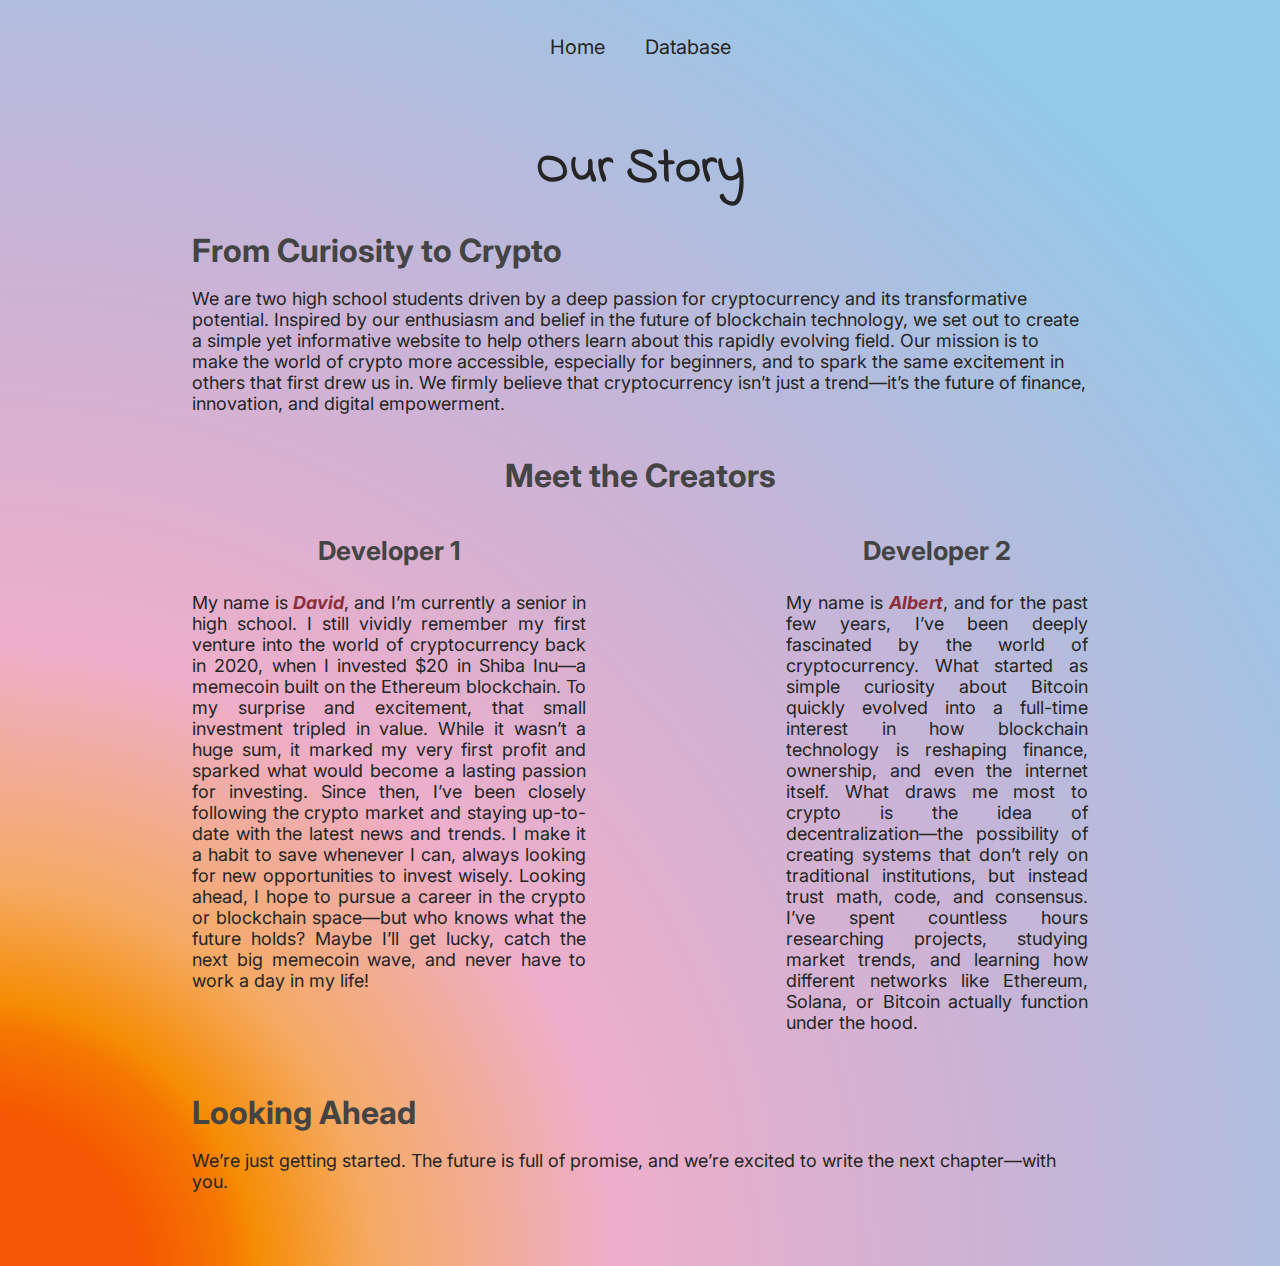
<file: contact.html>
<!DOCTYPE html>
<html lang="en">
  <head>
    <meta charset="UTF-8" />
    <meta name="viewport" content="width=device-width, initial-scale=1.0" />
    <link rel="stylesheet" href="contact_styles.css" />
    <title>Our Story</title>
  </head>
  <body>
    <div class="background">
      <nav>
        <a href="/index.html">Home</a>
        <a href="/database.html">Database</a>
      </nav>
      <section id="our-story" class="our-story-section">
        <div class="container">
          <h1 class="section-title">Our Story</h1>

          <div class="story-block">
            <h2 class="story-heading">From Curiosity to Crypto</h2>
            <p class="story-text">
              We are two high school students driven by a deep passion for
              cryptocurrency and its transformative potential. Inspired by our
              enthusiasm and belief in the future of blockchain technology, we
              set out to create a simple yet informative website to help others
              learn about this rapidly evolving field. Our mission is to make
              the world of crypto more accessible, especially for beginners, and
              to spark the same excitement in others that first drew us in. We
              firmly believe that cryptocurrency isn’t just a trend—it’s the
              future of finance, innovation, and digital empowerment.
            </p>
          </div>

          <div class="story-block">
            <h2 class="story-heading1">Meet the Creators</h2>
            <ul>
              <li>
                <h3>Developer 1</h3>
                <p>
                  My name is <strong>David</strong>, and I’m currently a senior
                  in high school. I still vividly remember my first venture into
                  the world of cryptocurrency back in 2020, when I invested $20
                  in Shiba Inu—a memecoin built on the Ethereum blockchain. To
                  my surprise and excitement, that small investment tripled in
                  value. While it wasn’t a huge sum, it marked my very first
                  profit and sparked what would become a lasting passion for
                  investing. Since then, I’ve been closely following the crypto
                  market and staying up-to-date with the latest news and trends.
                  I make it a habit to save whenever I can, always looking for
                  new opportunities to invest wisely. Looking ahead, I hope to
                  pursue a career in the crypto or blockchain space—but who
                  knows what the future holds? Maybe I’ll get lucky, catch the
                  next big memecoin wave, and never have to work a day in my
                  life!
                </p>
              </li>
              <li>
                <h3>Developer 2</h3>
                <p>
                  My name is <strong>Albert</strong>, and for the past few 
                  years, I’ve been deeply fascinated by the world of
                  cryptocurrency. What started as simple curiosity about Bitcoin 
                  quickly evolved into a full-time interest in how blockchain
                  technology is reshaping finance, ownership, and even the
                  internet itself. What draws me most to crypto is the idea 
                  of decentralization—the possibility of creating systems 
                  that don’t rely on traditional institutions, but instead 
                  trust math, code, and consensus. I’ve spent countless hours 
                  researching projects, studying market trends, and learning 
                  how different networks like Ethereum, Solana, or Bitcoin
                  actually function under the hood.
                </p>
              </li>
            </ul>
          </div>
          <div class="story-block">
            <h3 class="story-heading">Looking Ahead</h3>
            <p class="story-text">
              We’re just getting started. The future is full of promise, and
              we’re excited to write the next chapter—with you.
            </p>
          </div>
        </div>
      </section>
    </div>
  </body>
</html>
</file>
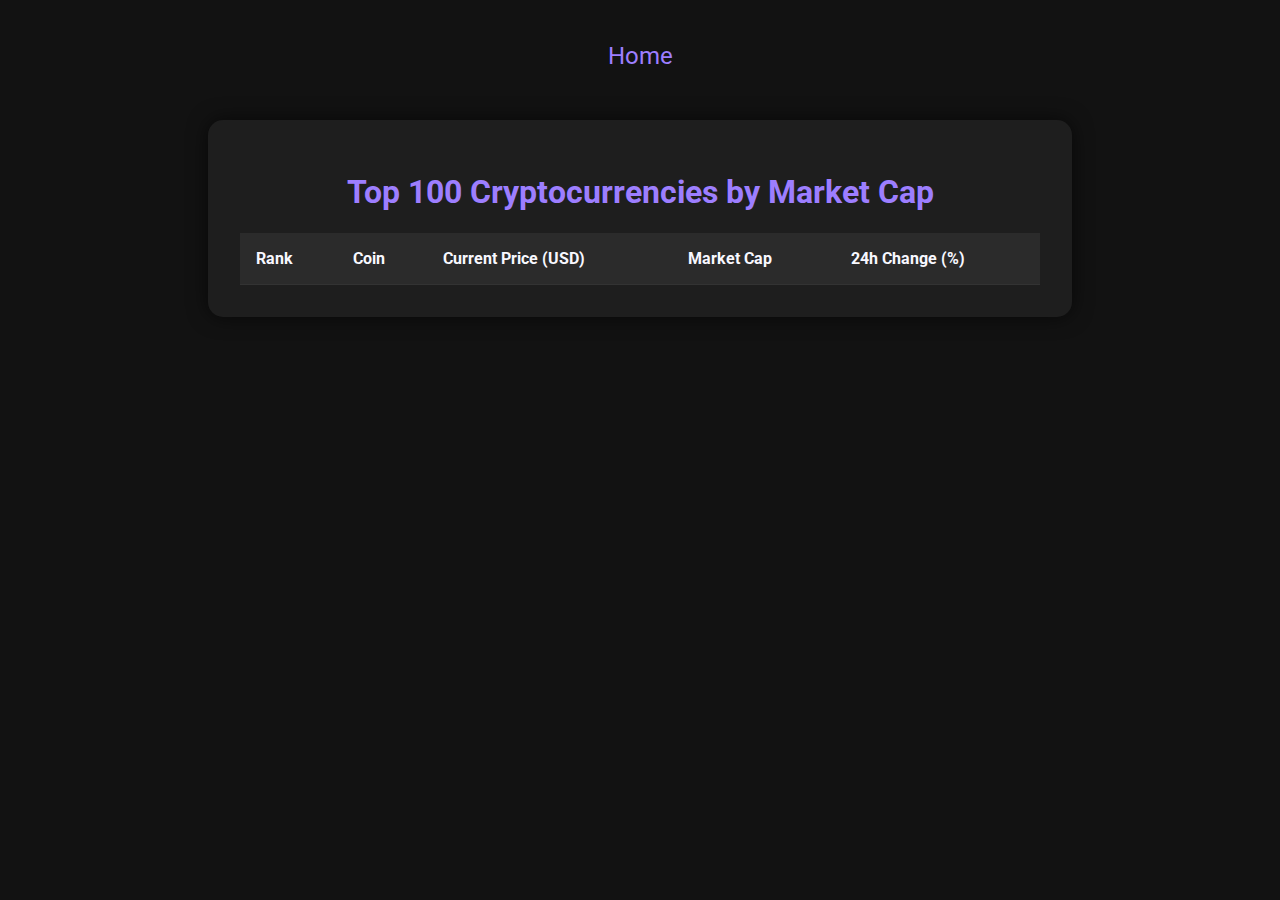
<file: database.html>
<!DOCTYPE html>
<html lang="en">
  <head>
    <meta charset="UTF-8" />
    <meta name="viewport" content="width=device-width, initial-scale=1.0" />
    <link rel="stylesheet" href="database_styles.css" />
    <title>Top 100 Cryptocurrency Prices</title>
  </head>
  <body>
    <a href="/index.html">Home</a>
    <div class="table">
      <h1>Top 100 Cryptocurrencies by Market Cap</h1>
      <table id="cryptoTable">
        <thead>
          <tr>
            <th onclick="sortTable(0)">Rank</th>
            <th onclick="openWindow()">Coin</th>
            <th onclick="sortTable(2)">Current Price (USD)</th>
            <th onclick="sortTable(0)">Market Cap</th>
            <th onclick="sortTable(4)">24h Change (%)</th>
          </tr>
        </thead>
        <tbody id="cryptoTableBody" onclick="openWindow()"></tbody>
      </table>
    </div>
    <div id="coinModal" class="modal">
      <div class="modal-content">
        <span class="close" onclick="closeModal()">&times;</span>
        <h2 id="modalCoinName"></h2>
        <p id="modalCoinPrice"></p>
        <p>Introduce the price you bought</p>
        <input type="number" id="price" />
        <button onclick="calcProfit()">submit</button>
        <p>Current profit</p>
        <div id="output"></div>
      </div>
    </div>
    <script src="database_script.js"></script>
  </body>
</html>
</file>
<file: contact_styles.css>
@import url("https://fonts.googleapis.com/css2?family=Inter:ital,opsz,wght@0,14..32,100..900;1,14..32,100..900&display=swap");
@import url("https://fonts.googleapis.com/css2?family=Indie+Flower&display=swap");
body {
  font-family: "Inter", sans-serif;
  margin: 0;
  padding: 0;

  background: #f9f9f9;
  color: #252525;
}
.background {
  position: absolute;
  width: 100%;
  background: radial-gradient(
    125% 125% at -2% 101%,
    rgba(245, 87, 2, 1) 10.5%,
    rgba(245, 120, 2, 1) 16%,
    rgba(245, 140, 2, 1) 17.5%,
    rgba(245, 170, 100, 1) 25%,
    rgba(238, 174, 202, 1) 40%,
    rgba(202, 179, 214, 1) 65%,
    rgba(148, 201, 233, 1) 100%
  );
  background-size: cover;
}
nav {
  display: flex;
  justify-content: center;
  align-items: center;
  margin-top: 30px;
  gap: 30px;
  font-size: 20px;
}
a {
  color: #252525;
  justify-content: center;
  align-items: center;
  text-decoration: none;
  padding: 5px;
  display: inline-block;
  transition: transform 0.3s ease, opacity 0.3s ease;
}
a::after {
  content: "";
  display: block;
  width: 100%;
  height: 2px;
  transform: scaleX(0);
  transform-origin: center;
  background-color: #252525;
  transition: transform 0.3s ease-in-out;
}
a:hover::after {
  transform: scaleX(1);
}
.container {
  max-width: 70%;
  margin: 0 auto;
  padding: 2rem;
}

h1.section-title {
  font-family: "Indie Flower", cursive;
  font-size: 50px;
  margin-bottom: 1.5rem;
  text-align: center;
}

.story-block {
  margin-bottom: 42px;
}

.story-heading {
  font-size: 32px;
  margin-bottom: 14px;
  color: #444;
}
.story-heading1 {
  font-size: 32px;
  margin-bottom: 14px;
  color: #444;
  text-align: center;
}
ul {
  padding: 0;
  margin: 0;
  list-style: none;
  display: flex;
  flex-direction: row;
  gap: 200px;
}
strong {
  color: #8b2e38;
  font-style: italic;
}
li h3 {
  display: flex;
  justify-content: center;
  align-items: center;
  font-size: 26px;
  color: #444;
}
li {
  font-size: 18px;
  text-align: justify;
}
.story-text {
  font-size: 18px;
  color: #252525;
}
</file>
<file: database_styles.css>
@import url("https://fonts.googleapis.com/css2?family=Roboto&display=swap");
body {
  background-color: #121212;
  color: #f8f8ff;
  font-family: "Roboto", sans-serif;
  margin: 0;
  padding: 2rem;
}
a {
  text-decoration: none;
  color: #9d7eff;
  display: flex;
  justify-content: center;
  align-items: center;
  margin-top: 10px;
  margin-bottom: 50px;
  font-size: 24px;
}
a:hover {
  color: #e0d5ff;
}
.table {
  max-width: 800px;
  margin: auto;
  background: #1e1e1e;
  padding: 2rem;
  border-radius: 15px;
  display: flex;
  justify-content: center;
  flex-direction: column;
  box-shadow: 0 0 20px rgba(0, 0, 0, 0.6);
}
table {
  width: 100%;
  border-collapse: collapse;
}
th,
td {
  padding: 1rem;
  text-align: left;
  border-bottom: 1px solid #333;
}
thead {
  background-color: #2b2b2b;
}
tbody tr:hover {
  background-color: #2a2a2a;
  transition: background-color 0.3s ease;
}
h1 {
  display: flex;
  color: #9d7eff;
  justify-content: center;
  text-align: center;
}
.positive {
  color: green;
}
.negative {
  color: red;
}
tr:hover {
  background-color: #6e6e6e;
  cursor: pointer;
}

.modal {
  display: none;
  position: fixed;
  z-index: 1000;
  left: 0;
  top: 0;
  width: 100%;
  height: 100%;
  background: rgba(0, 0, 0, 0.5);
}
.modal-content {
  background: #252525;
  padding: 20px;
  border-radius: 8px;
  margin: 15% auto;
  width: 80%;
  max-width: 300px;
  text-align: center;
  color: #e0d5ff;
  animation: pulseBorder 3s infinite;
}
@keyframes pulseBorder {
  0% {
    box-shadow: 0 0 10px #9d7eff;
  }
  50% {
    box-shadow: 0 0 20px #e0d5ff;
  }
  100% {
    box-shadow: 0 0 10px #9d7eff;
  }
}
.close {
  color: #aaa;
  float: right;
  font-size: 28px;
  font-weight: bold;
  cursor: pointer;
}
input {
  background-color: #1e1e1e;
  border: 2px solid #9d7eff;
  border-radius: 8px;
  color: #fff;
  padding: 0.75rem 1rem;
  font-size: 1rem;
  outline: none;
  transition: border-color 0.3s ease, box-shadow 0.3s ease;
  width: 250px;
}

input:focus {
  border-color: #e0d5ff;
  box-shadow: 0 0 8px #e0d5ff;
}
button {
  background: linear-gradient(135deg, #9d7eff, #e0d5ff);
  border: none;
  border-radius: 8px;
  color: #121212;
  font-weight: 700;
  padding: 0.75rem 1.5rem;
  font-size: 1rem;
  cursor: pointer;
  box-shadow: 0 4px 10px rgba(240, 185, 11, 0.5);
  transition: background 0.3s ease, box-shadow 0.3s ease;
  margin-left: 1rem;
}

button:hover {
  background: linear-gradient(135deg, #e0d5ff, #9d7eff);
  box-shadow: 0 6px 15px rgba(255, 255, 255, 0.7);
}
input[type="number"]::-webkit-outer-spin-button,
input[type="number"]::-webkit-inner-spin-button {
  -webkit-appearance: none;
  margin: 0;
}
</file>
